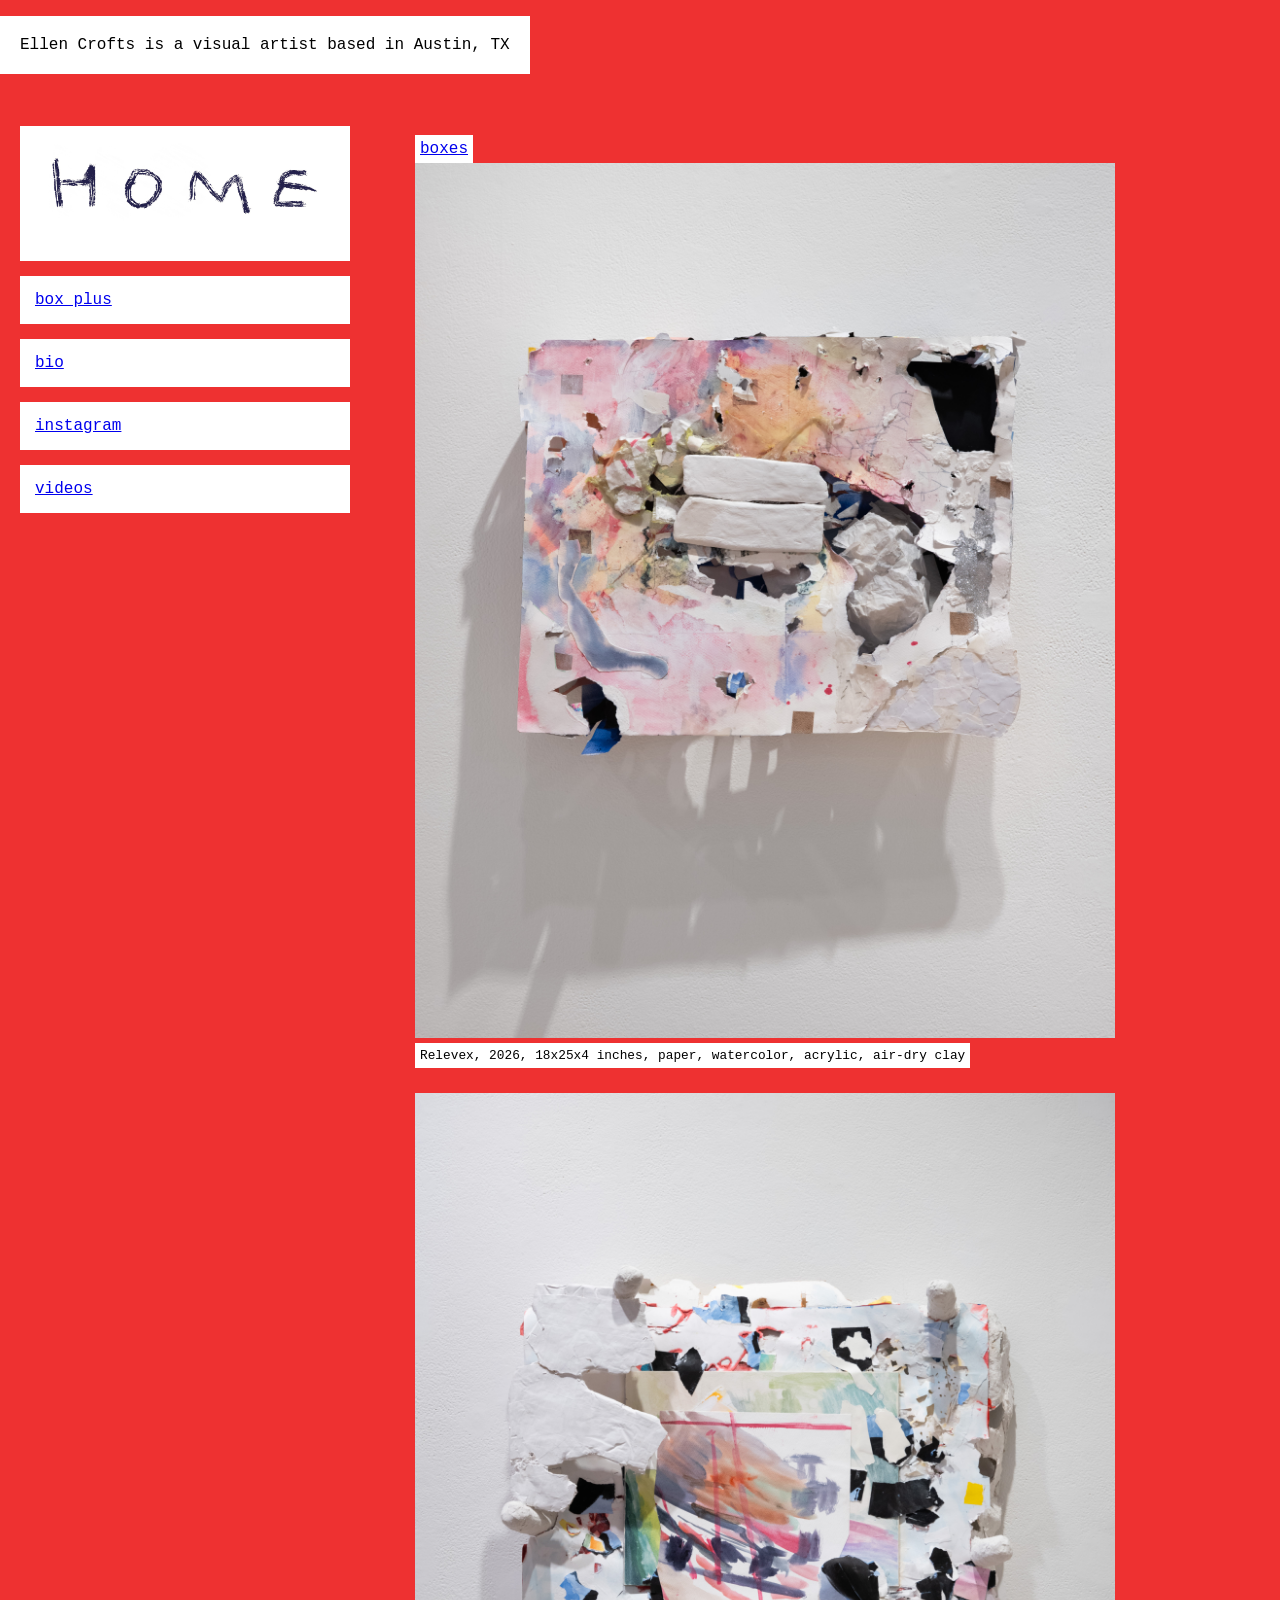
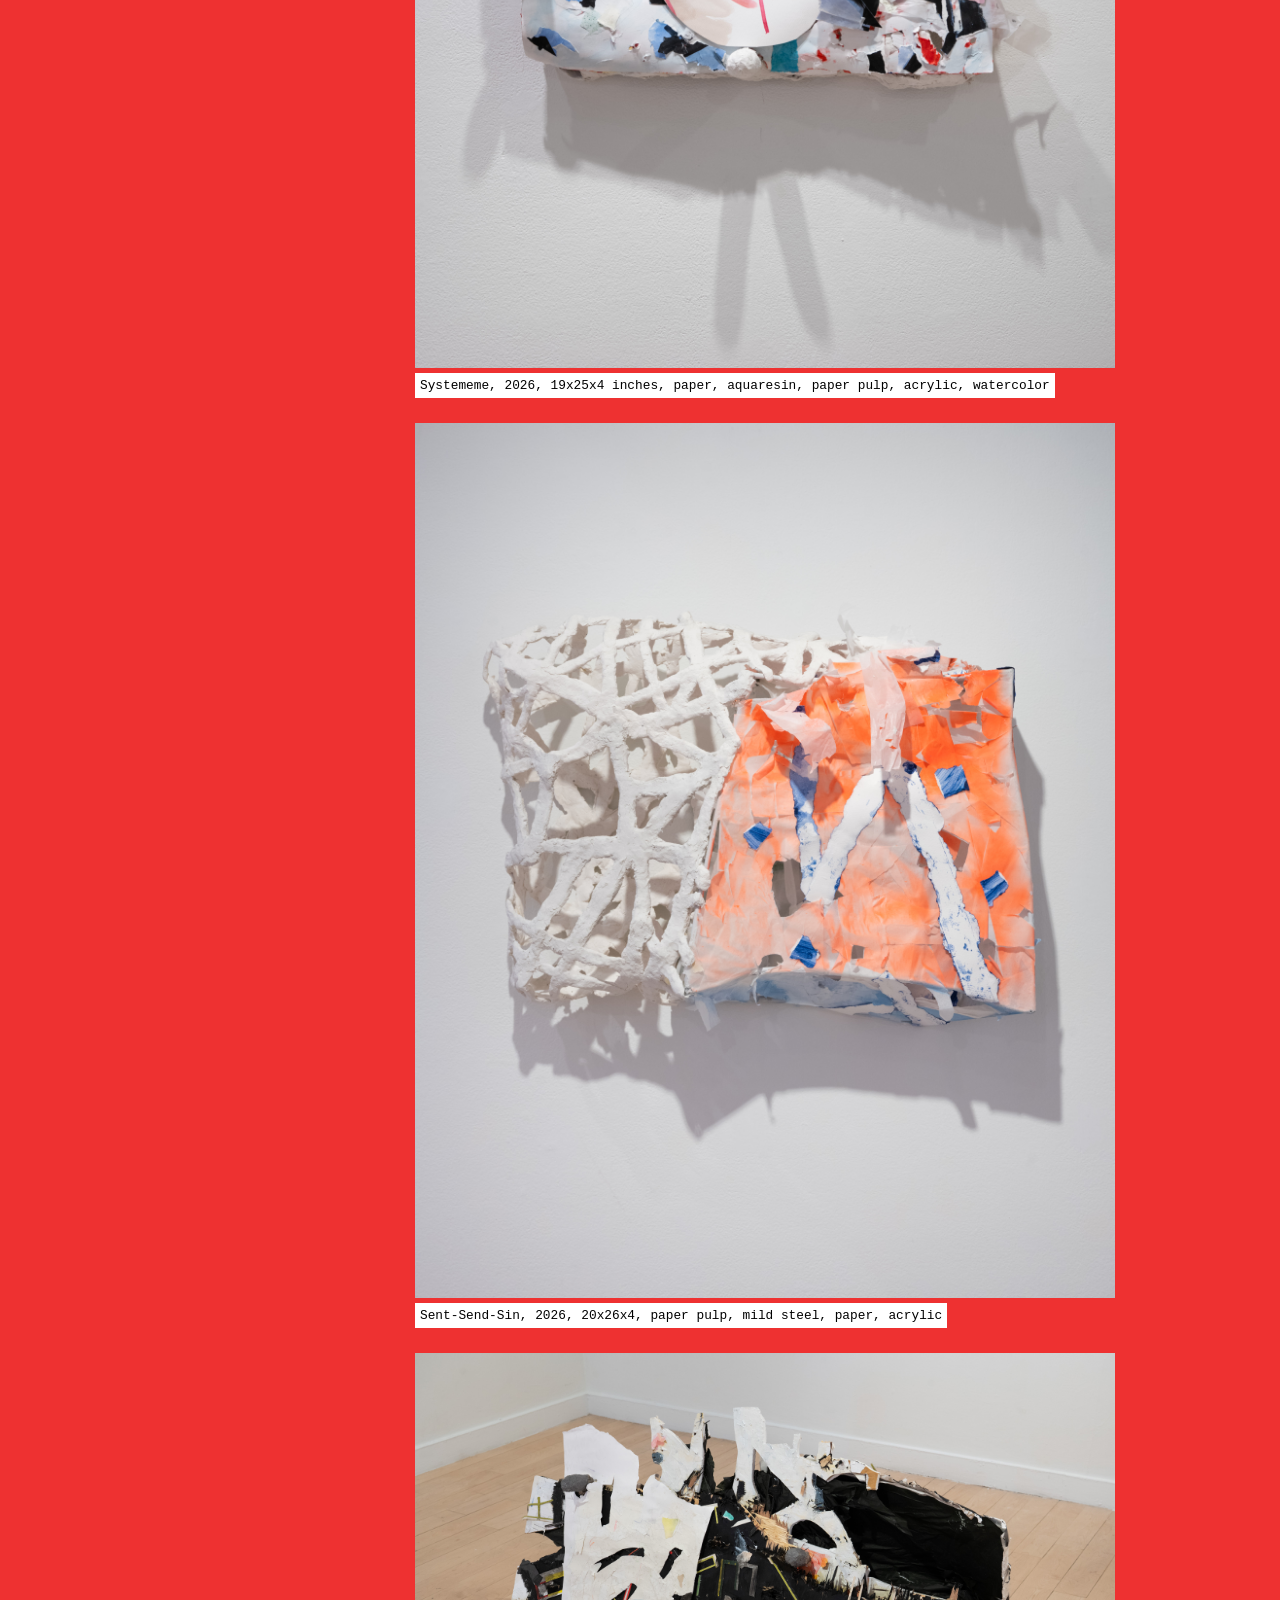
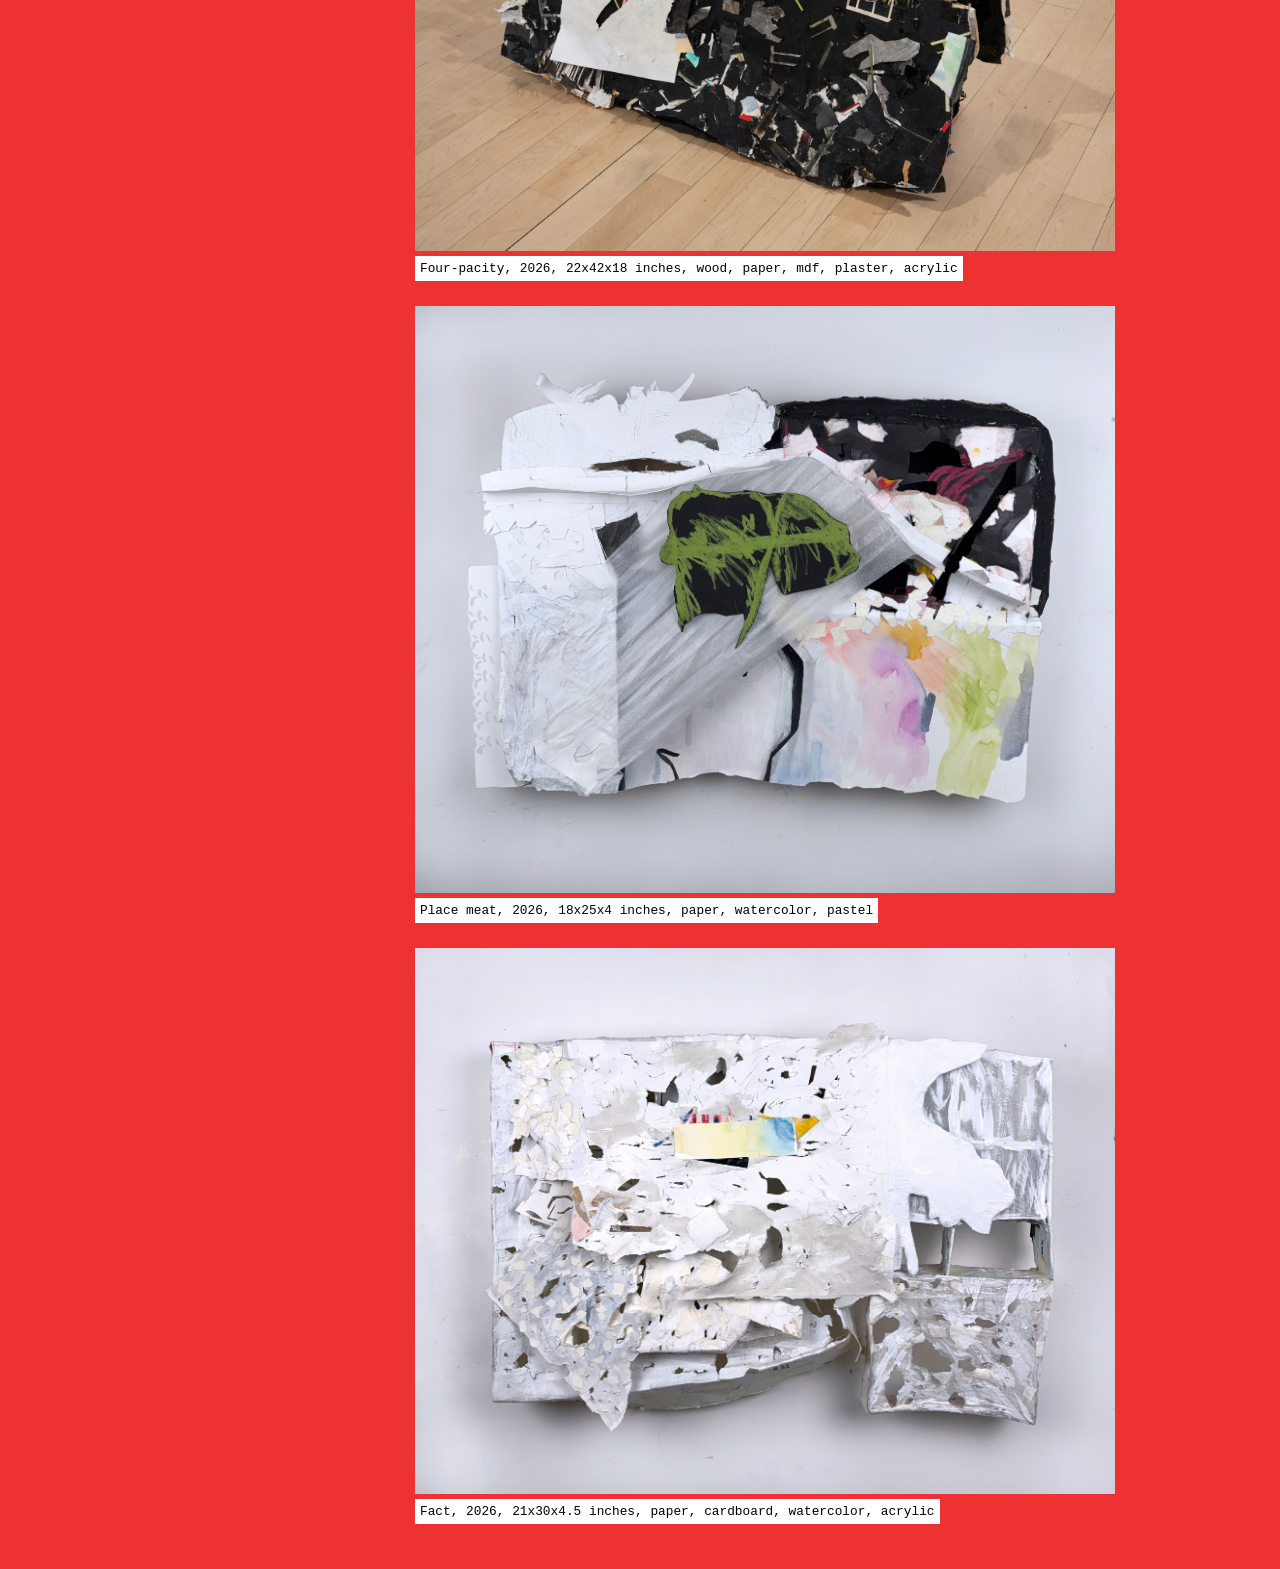
<file: index.html>
<!DOCTYPE html>
<html>
    <head><title>Ellen Crofts</title>
    <meta name="viewport" content="width=device-width, initial-scale=1.0">
    <link rel="stylesheet" type:"text/css" href="styles.css"</head>
<body>
     <!-- top words -->
    <p class="wrap">
    Ellen Crofts is a visual artist based in Austin, TX</p>
    
    <!-- Side navigation -->
     <section>
     <nav>
        <ul>
        <li><a href="index.html"><img src="home button.png" alt="home button" width="300" height="100"></li>
        <li><a href="box-stations.html">box plus</li>
        <li><a href="bio.html">bio</li>
        <li><a href="https://www.instagram.com/ellen_crofts/">instagram</a></li>
        <li><a href="videos.html">videos</li>
        </ul>
     </nav>
     <div class="gallery">
       
        <div class="gallery-item">
            <p class="group">boxes</p>
            <a target="_blank" href="boxes/relevex1.jpg"><img src="boxes/relevex1.jpg" alt="collage" width="100%" height="auto"></a>
            <p class="caption">Relevex, 2026, 18x25x4 inches, paper, watercolor, acrylic, air-dry clay</p>
        </div>
        <div class="gallery-item">
            <a target="_blank" href="boxes/Systememe.jpg"><img src="boxes/Systememe.jpg" alt="collage" width="100%" height="auto"></a>
            <p class="caption">Systememe, 2026, 19x25x4 inches, paper, aquaresin, paper pulp, acrylic, watercolor</p>
        </div>
        <div class="gallery-item">
            <a target="_blank" href="boxes/sent-send-sin1.jpg"><img src="boxes/sent-send-sin1.jpg" alt="collage" width="100%" height="auto"></a>
            <p class="caption">Sent-Send-Sin, 2026, 20x26x4, paper pulp, mild steel, paper, acrylic</p>
        </div>
        <div class="gallery-item">
            <a target="_blank" href="boxes/Four-pacity.jpg"><img src="boxes/Four-pacity.jpg" alt="collage" width="100%" height="auto"></a>
            <p class="caption">Four-pacity, 2026, 22x42x18 inches, wood, paper, mdf, plaster, acrylic</p>
        </div>
        <div class="gallery-item">
            <a target="_blank" href="greenthing.jpg"><img src="greenthing.jpg" alt="collage" width="100%" height="auto"></a>
            <p class="caption">Place meat, 2026, 18x25x4 inches, paper, watercolor, pastel</p>
        </div>
        <div class="gallery-item">
            <a target="_blank" href="2.jpg"><img src="2.jpg" alt="collage" width="100%" height="auto"></a>
        <p class="caption">Fact, 2026, 21x30x4.5 inches, paper, cardboard, watercolor, acrylic</p>
        </div>
     </div>
     </section>
</body>
    </html>
</file>
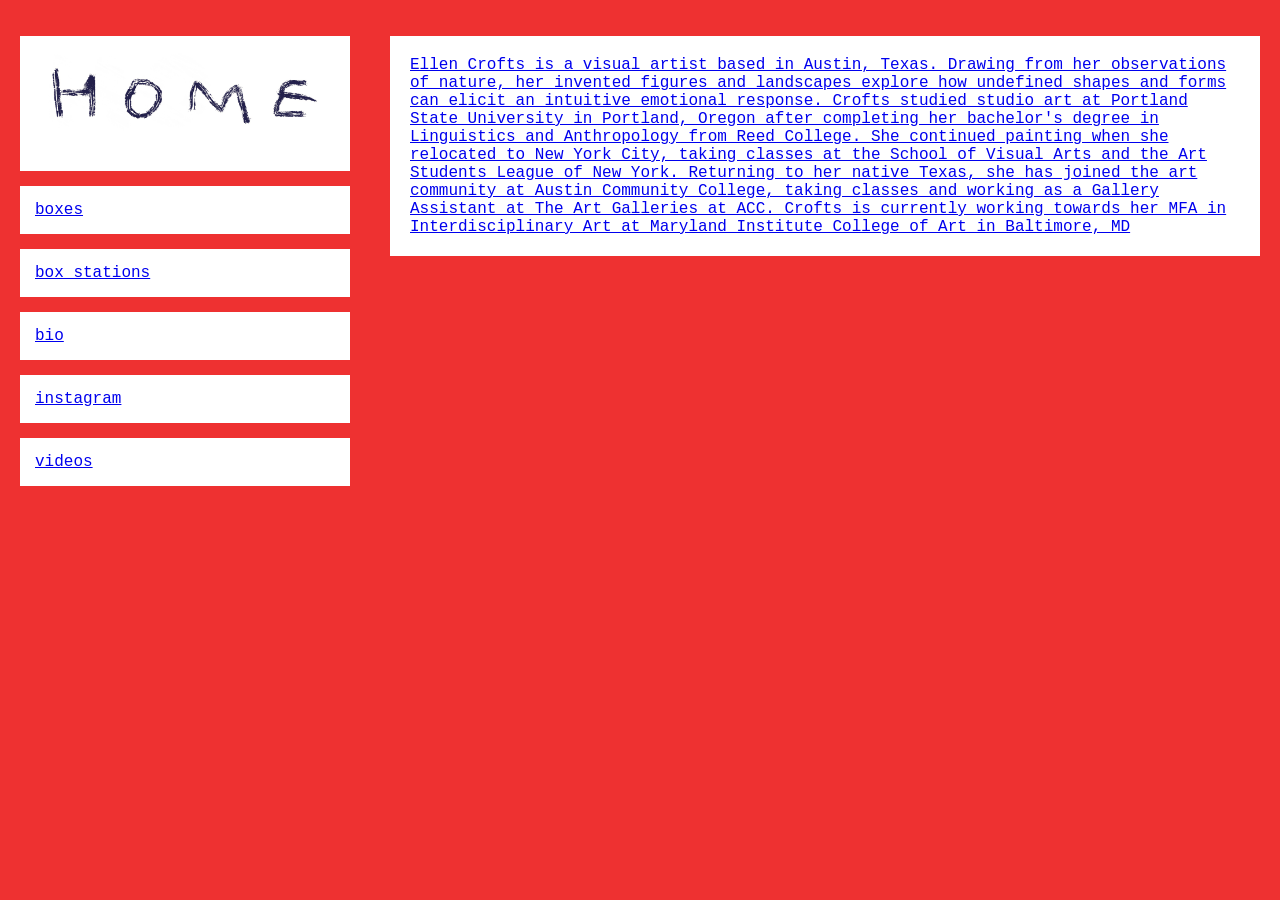
<file: bio.html>
<!DOCTYPE html>
<html>
    <head><title>Ellen Crofts' Website</title>
    <meta name="viewport" content="width=device-width, initial-scale=1.0">
    <link rel="stylesheet" type:"text/css" href="styles.css"</head>
<body>
    <section>
    <nav>
        <ul>
        <li><a href="index.html"><img src="home button.png" alt="home button" width="300" height="100"></li>
        <li><a href="index.html">boxes</li>
        <li><a href="box-stations.html">box stations</li>
        <li><a href="bio.html">bio</li>
        <li><a href="https://www.instagram.com/ellen_crofts/">instagram</a></li>
        <li><a href="videos.html">videos</li>
        </ul>
     </nav>

<div class="gallery">
<p>Ellen Crofts is a visual artist based in Austin, Texas. 
Drawing from her observations of nature, her invented figures and landscapes explore how undefined shapes 
and forms can elicit an intuitive emotional response. 
Crofts studied studio art at Portland State University in Portland, 
Oregon after completing her bachelor's degree in Linguistics and Anthropology 
from Reed College. She continued painting when she relocated to New York City, 
taking classes at the School of Visual Arts and the Art Students League of New York. 
Returning to her native Texas, she has joined the art community at Austin Community College, 
taking classes and working as a Gallery Assistant at The Art Galleries at ACC. 
Crofts is currently working towards her MFA in Interdisciplinary Art at Maryland Institute College of Art 
in Baltimore, MD
</p>
</div>
</section>
</body>
</html>
</file>
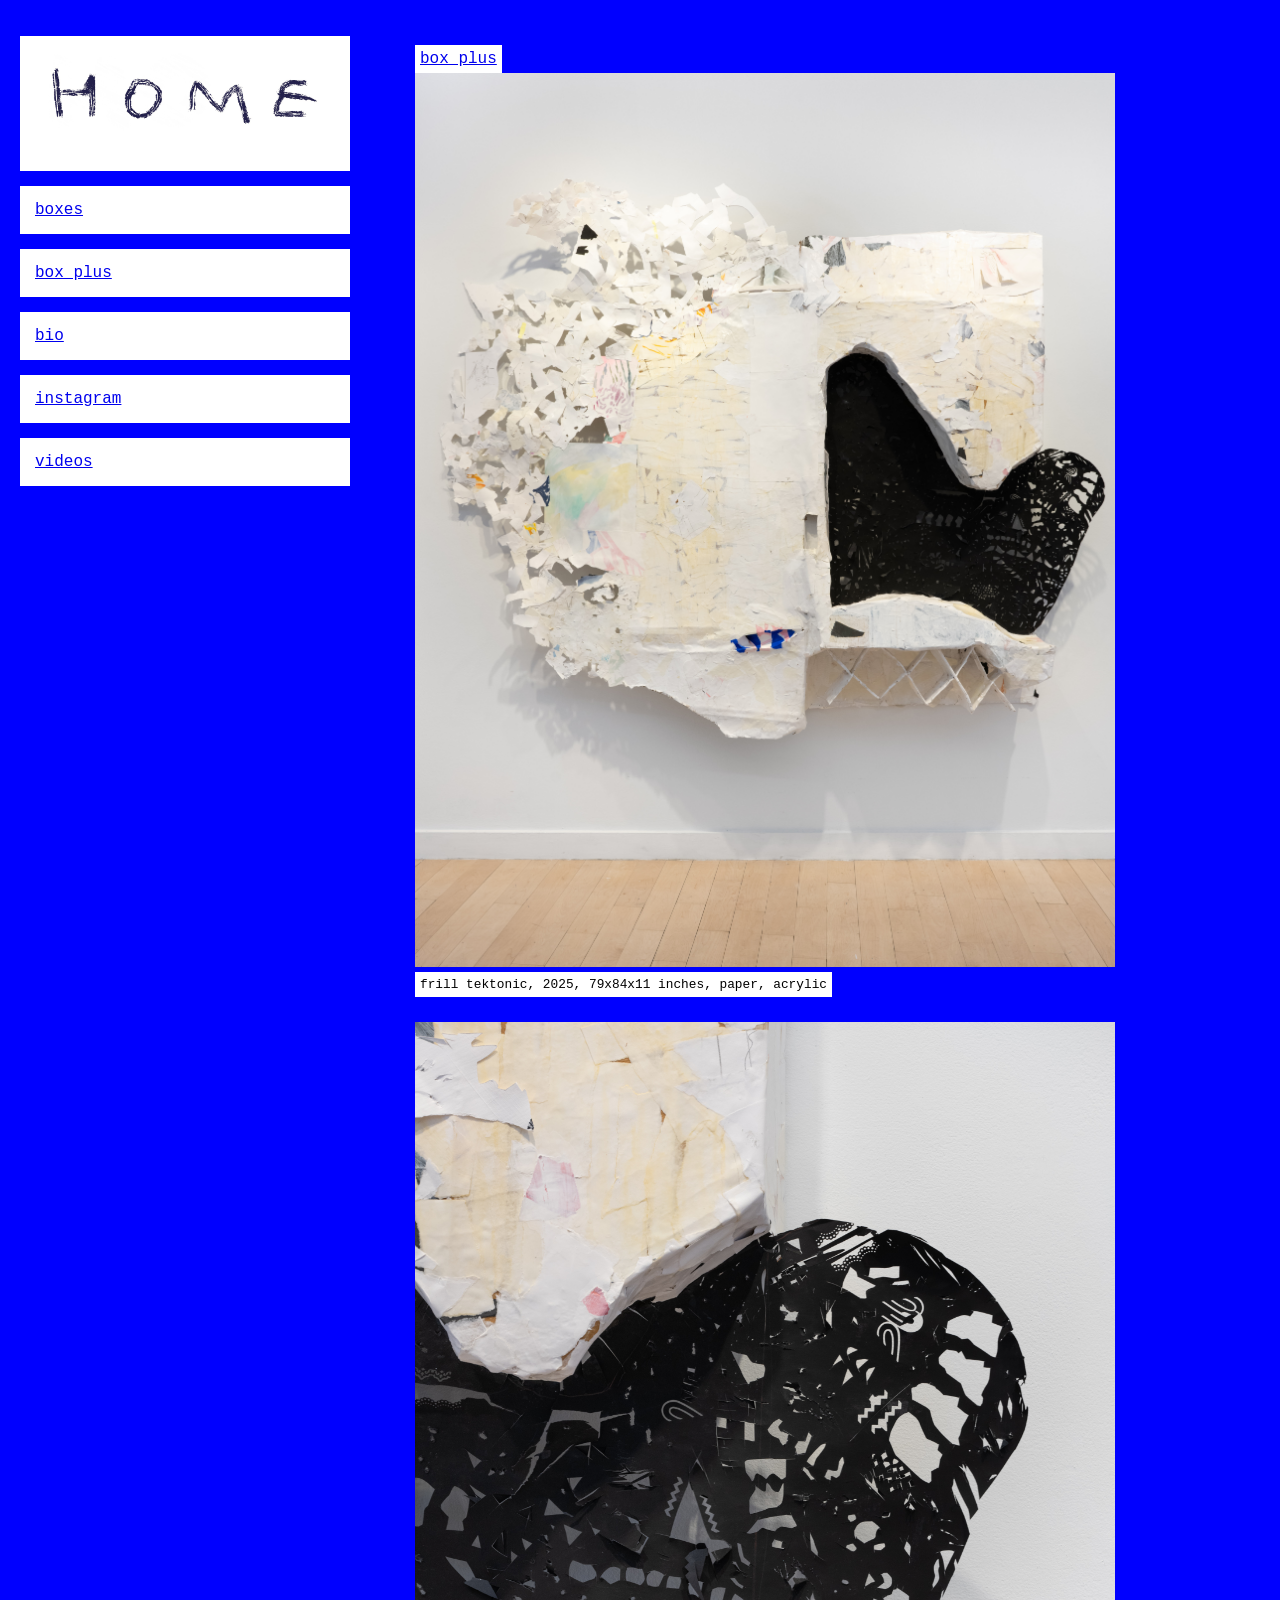
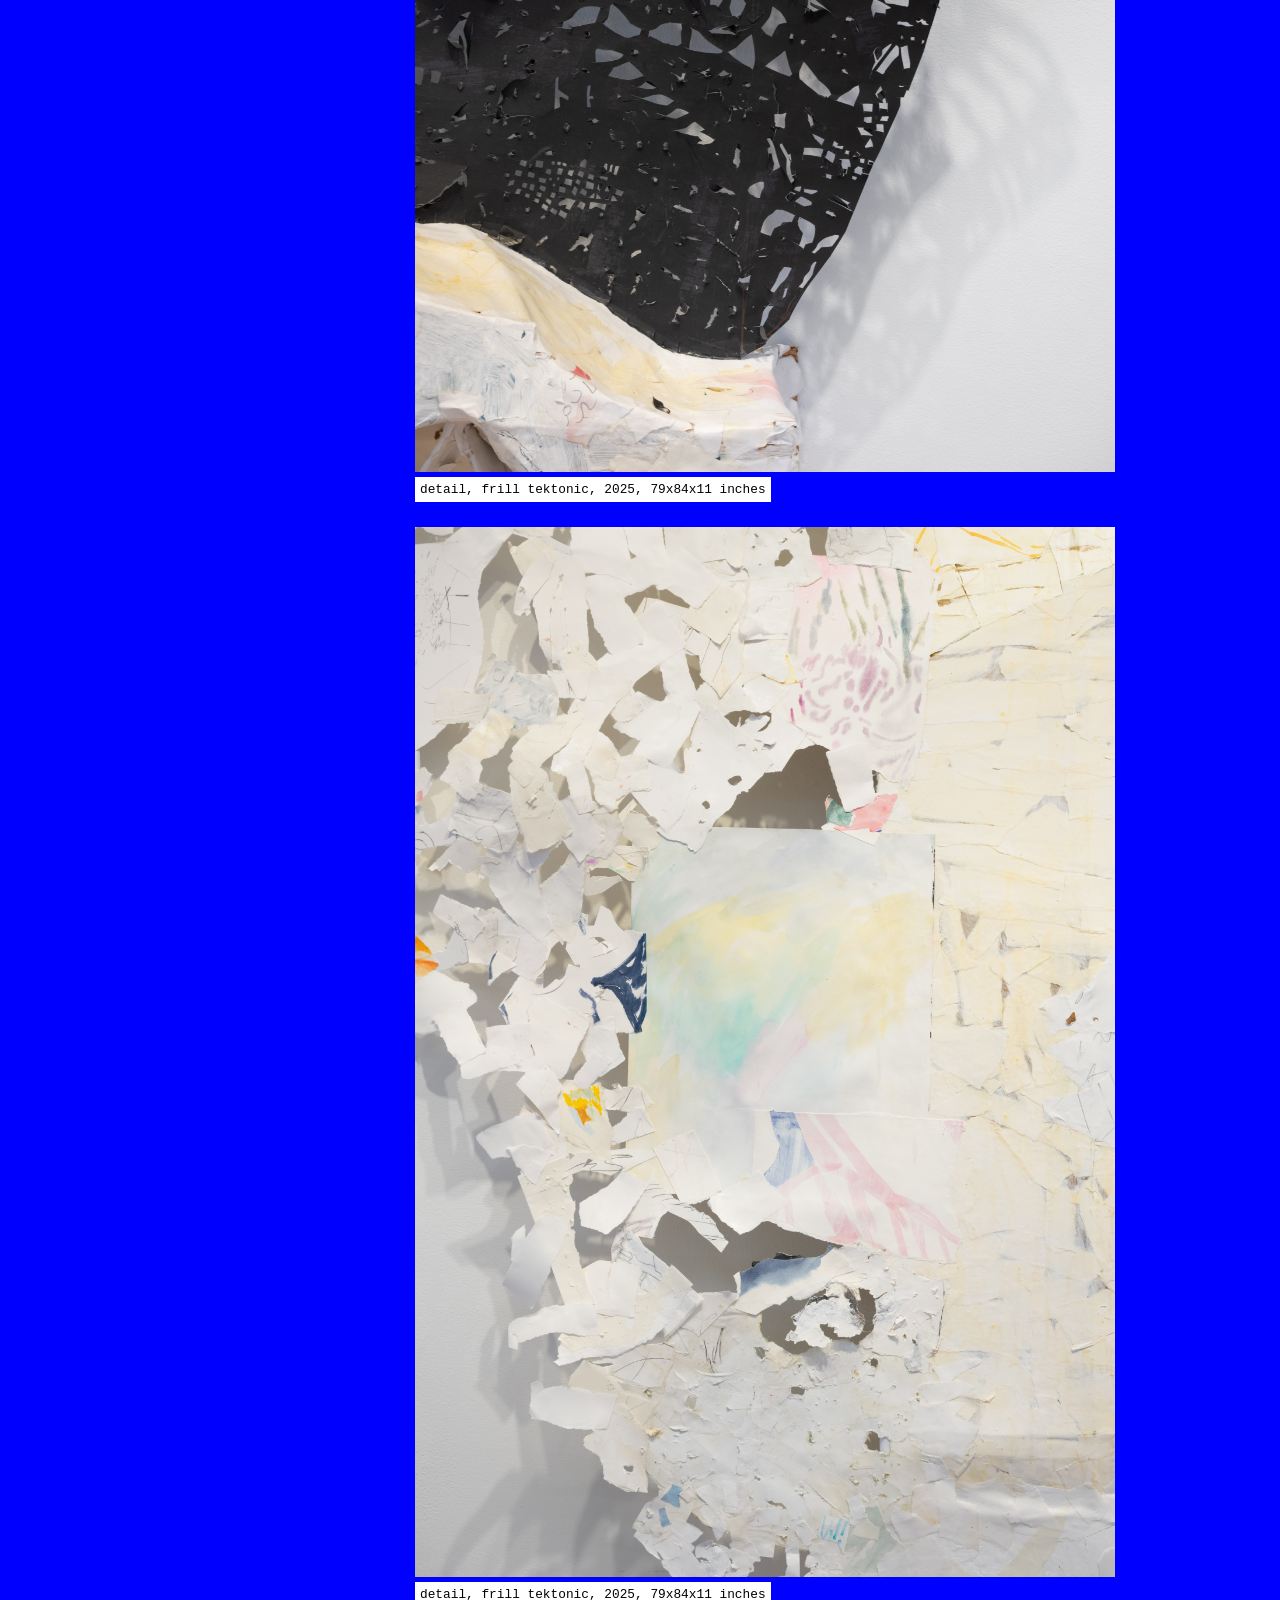
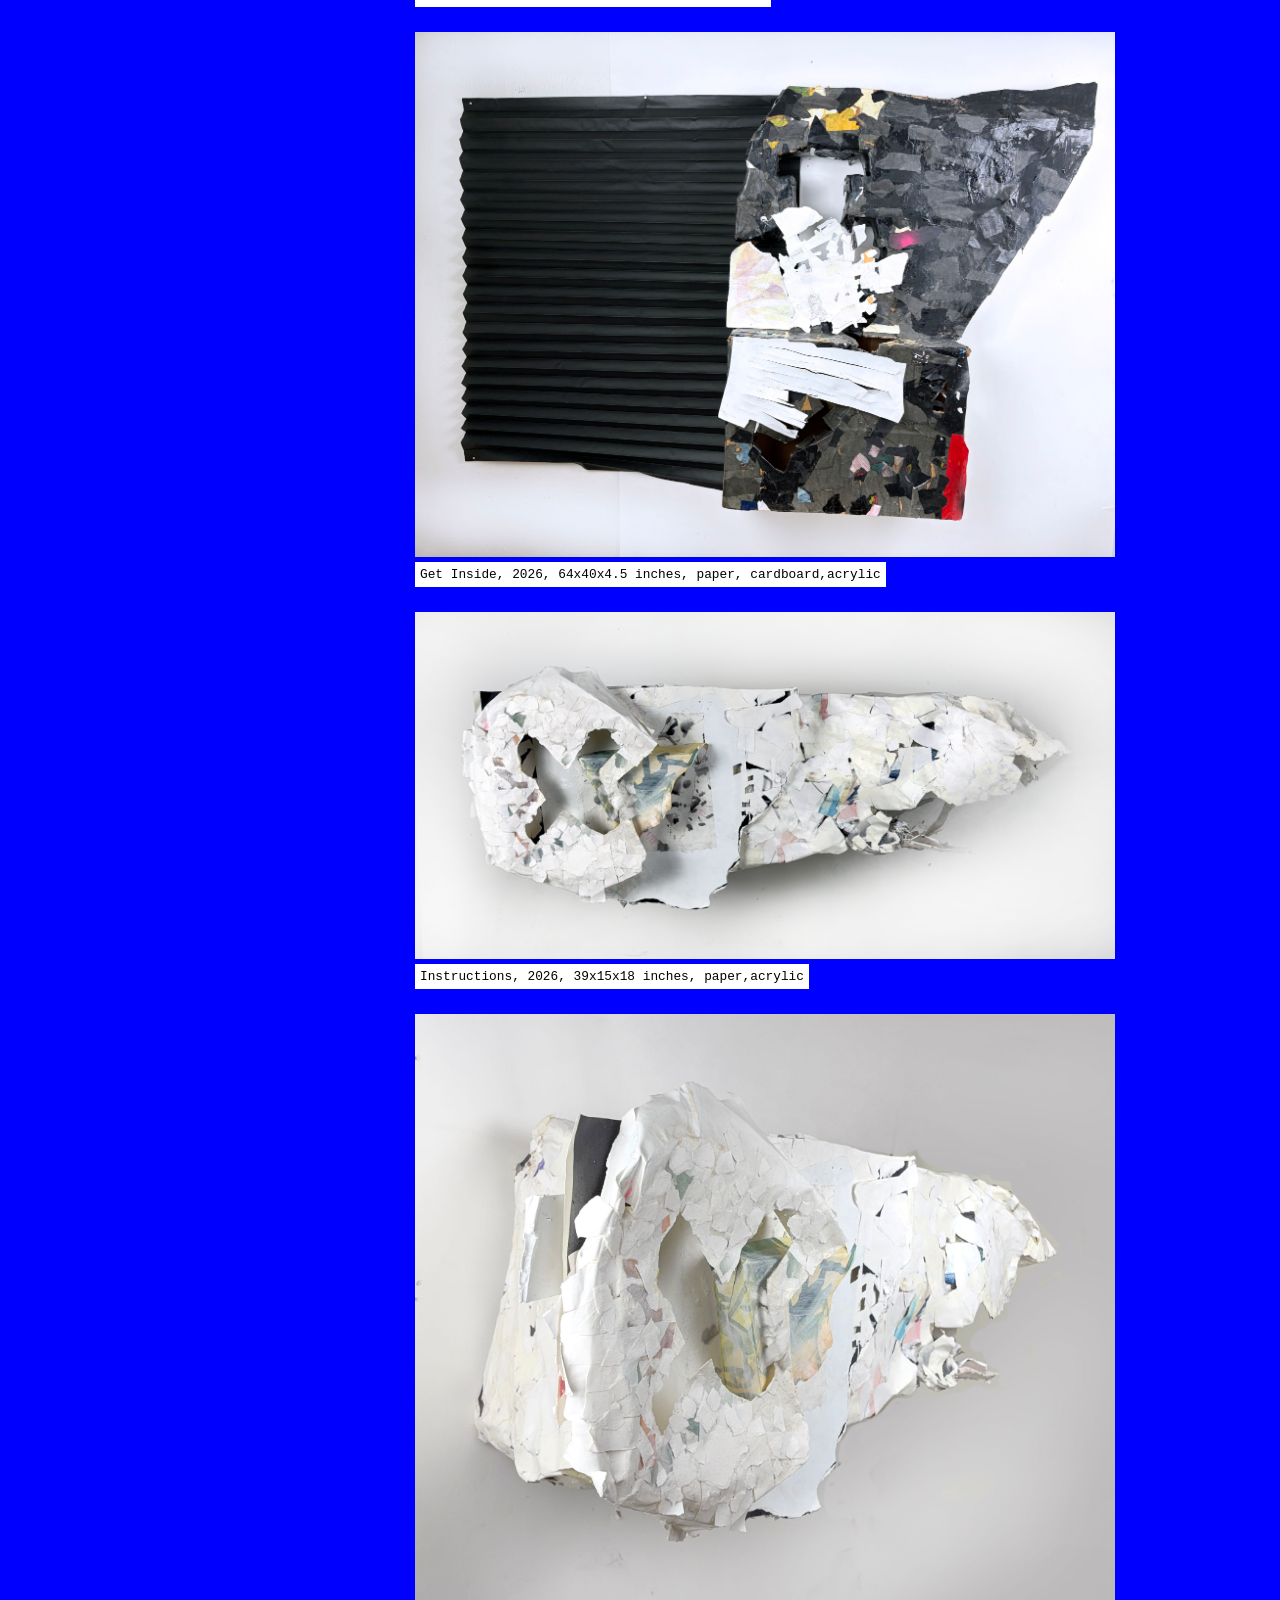
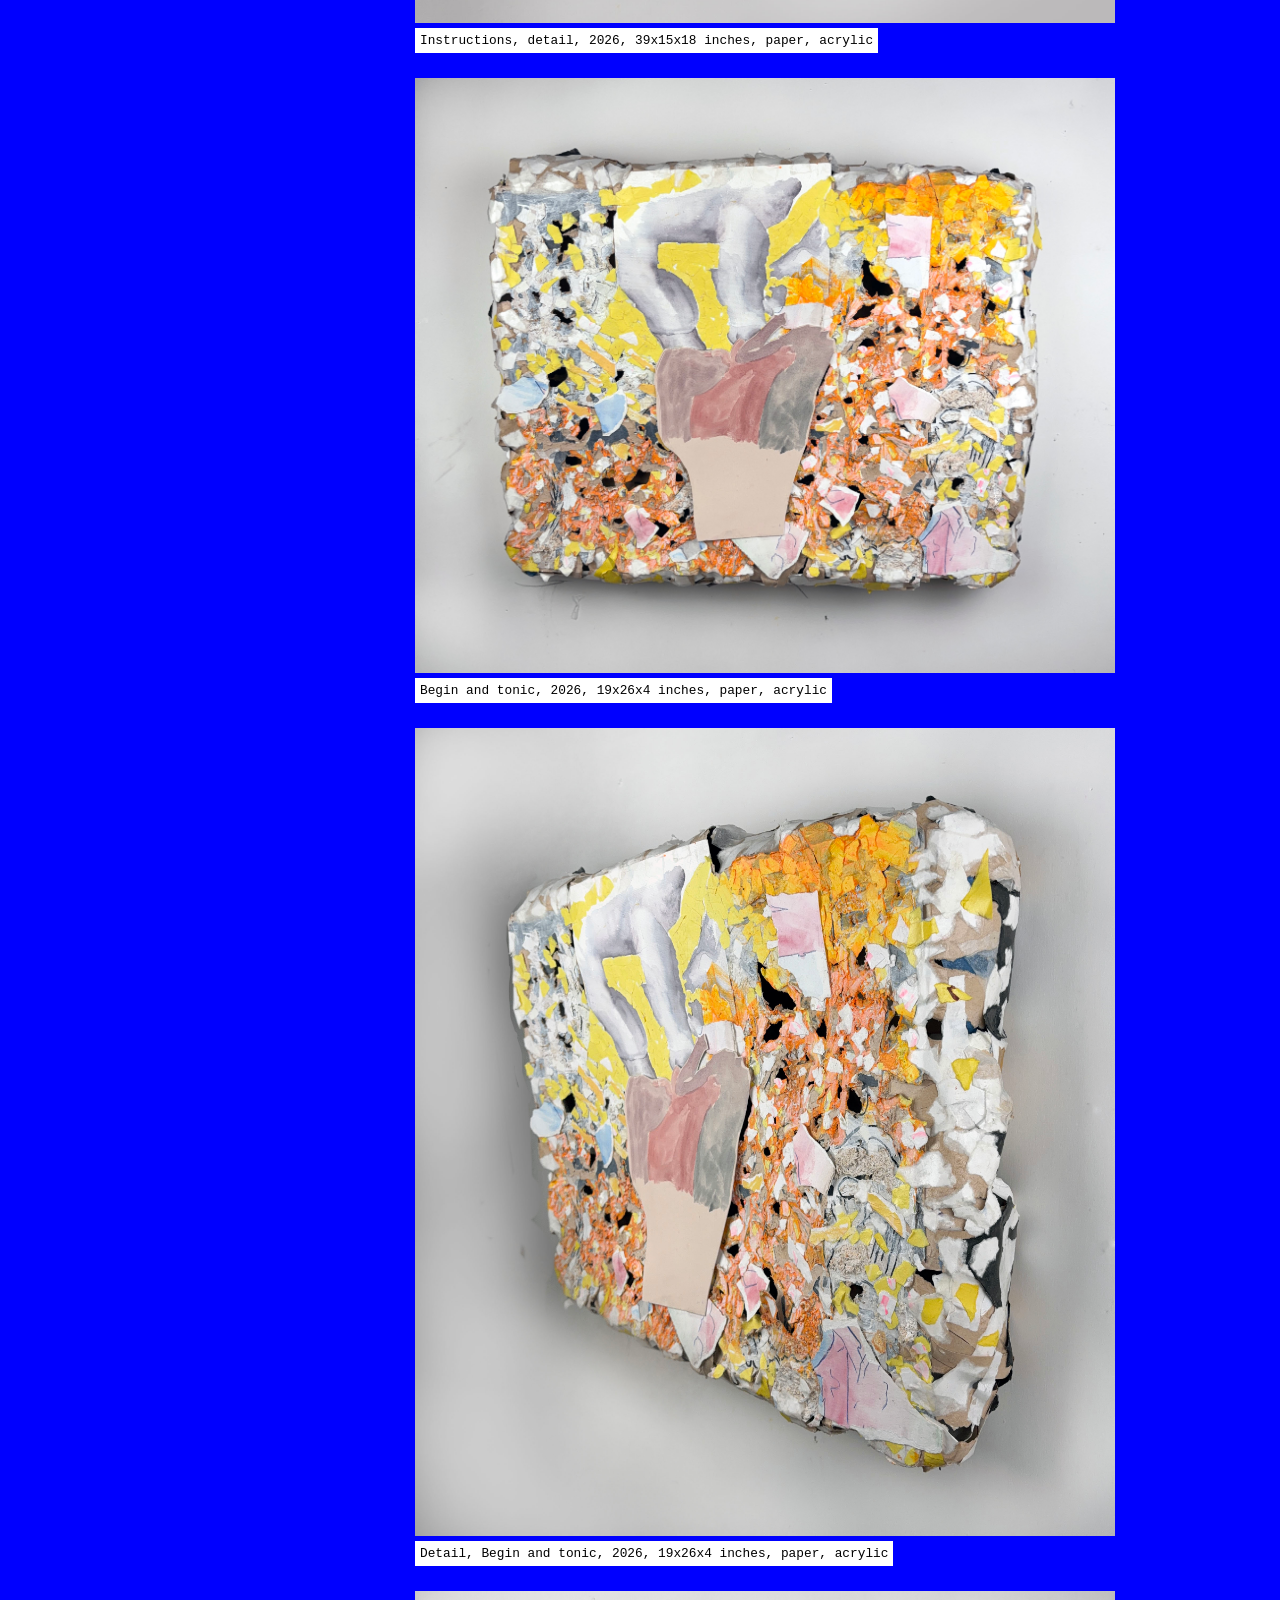
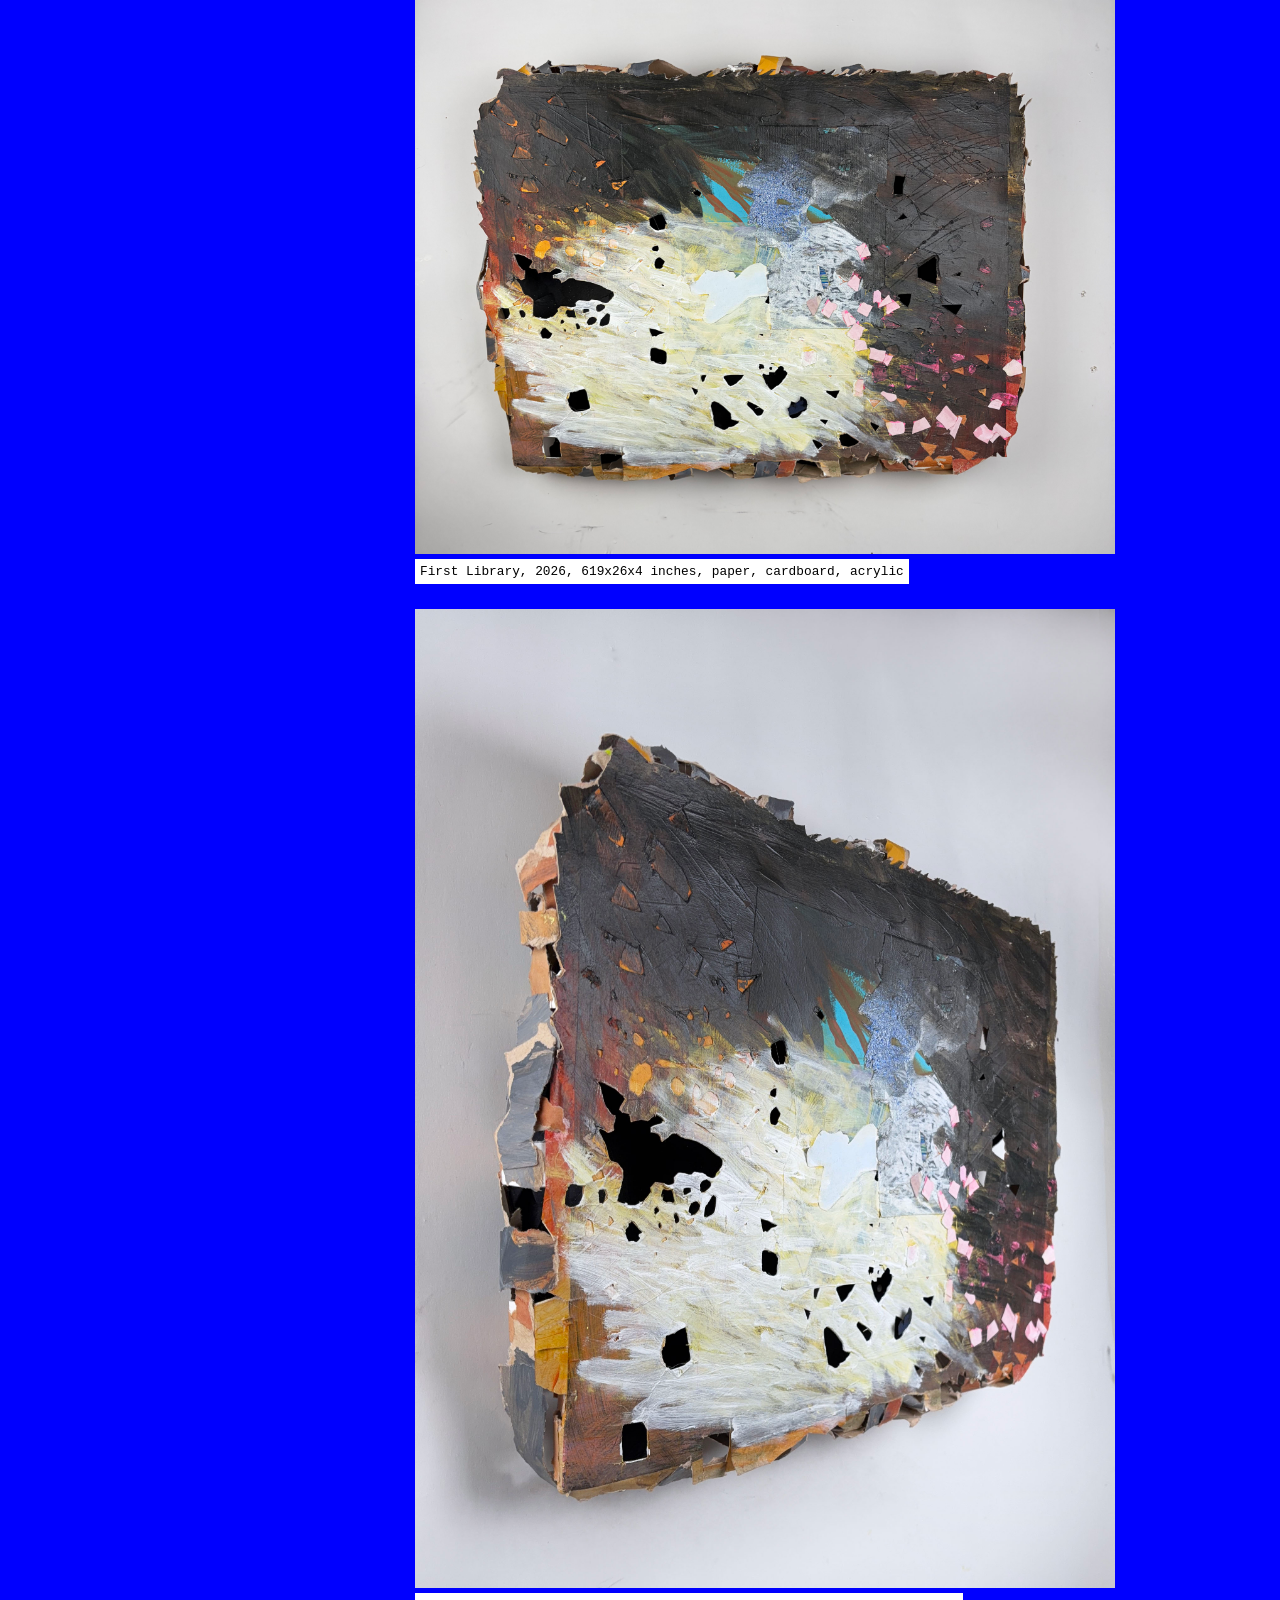
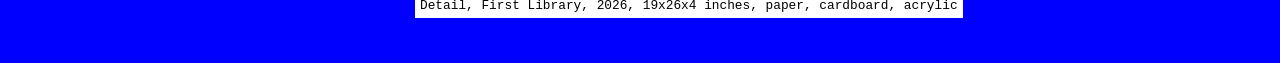
<file: box-stations.html>
<!DOCTYPE html>
<html>
    <head><title>Ellen Crofts' Website</title>
    <meta name="viewport" content="width=device-width, initial-scale=1.0">
    <link rel="stylesheet" type:"text/css" href="styles.css"</head>
    <style> body {background-color:blue;}></style>
<body>
    <section>
    <nav>
        <ul>
        <li><a href="index.html"><img src="home button.png" alt="home button" width="300" height="100"></li>
        <li><a href="index.html">boxes</li>
        <li><a href="box-stations.html">box plus</li>
        <li><a href="bio.html">bio</li>
        <li><a href="https://www.instagram.com/ellen_crofts/">instagram</a></li>
        <li><a href="videos.html">videos</li>
        </ul>
     </nav>

<div class="gallery">
       
        <div class="gallery-item">
            <p class="group">box plus</p>
            <a target="_blank" href="frill-revelia-web-1.jpg"><img src="frill-revelia-web-1.jpg" alt="collage" width="100%" height="auto"></a>
            <p class="caption">frill tektonic, 2025, 79x84x11 inches, paper, acrylic</p>
        </div>
     <div class="gallery-item">
            <a target="_blank" href="frill-tektonic-web2.jpg"><img src="frill-tektonic-web2.jpg" alt="collage" width="100%" height="auto"></a>
            <p class="caption">detail, frill tektonic, 2025, 79x84x11 inches</p>
        </div>
      <div class="gallery-item">
            <a target="_blank" href="frill-tektonic-web3.jpg"><img src="frill-tektonic-web3.jpg" alt="collage" width="100%" height="auto"></a>
            <p class="caption">detail, frill tektonic, 2025, 79x84x11 inches</p>
        </div>
     <div class="gallery-item">
            <a target="_blank" href="black.jpg"><img src="black.jpg" alt="collage" width="100%" height="auto"></a>
            <p class="caption">Get Inside, 2026, 64x40x4.5 inches, paper, cardboard,acrylic</p>
        </div>
      <div class="gallery-item">
            <a target="_blank" href="instructions2026edit.png"><img src="instructions2026edit.png" alt="collage" width="100%" height="auto"></a>
            <p class="caption">Instructions, 2026, 39x15x18 inches, paper,acrylic</p>
        </div>
      <div class="gallery-item">
            <a target="_blank" href="Instructions-Detail.jpg"><img src="Instructions-Detail.jpg" alt="collage" width="100%" height="auto"></a>
            <p class="caption">Instructions, detail, 2026, 39x15x18 inches, paper, acrylic</p>
        </div>
      <div class="gallery-item">
            <a target="_blank" href="orange.jpg"><img src="orange.jpg" alt="collage" width="100%" height="auto"></a>
            <p class="caption">Begin and tonic, 2026, 19x26x4 inches, paper, acrylic</p>
        </div>
      <div class="gallery-item">
            <a target="_blank" href="orangedetail1.jpg"><img src="orangedetail1.jpg" alt="collage" width="100%" height="auto"></a>
            <p class="caption">Detail, Begin and tonic, 2026, 19x26x4 inches, paper, acrylic</p>
        </div>
      <div class="gallery-item">
            <a target="_blank" href="yellow2.jpg"><img src="yellow2.jpg" alt="collage" width="100%" height="auto"></a>
            <p class="caption">First Library, 2026, 619x26x4 inches, paper, cardboard, acrylic</p>
        </div>
     <div class="gallery-item">
            <a target="_blank" href="yellowdetail2.jpg"><img src="yellowdetail2.jpg" alt="collage" width="100%" height="auto"></a>
            <p class="caption">Detail, First Library, 2026, 19x26x4 inches, paper, cardboard, acrylic</p>
        </div>
     </div>
</section>
</body>
</html>
</file>
<file: styles.css>
/*.container {
  display: flex;
  flex-direction: column;
  background-color: white;
}
.container div {
  width: 100px;
  margin: 10px;
  padding: 10px;
  text-align: center;  
  font-size: 5vw;
}*/
{
  box-sizing: border-box;
}
section {
  display: -webkit-flex;
  display:flex;
}
nav{
  -webkit-flex:1;
  -ms-flex: 1;
  flex:1;
  padding: 20px;
 
}
nav ul{
  list-style-type:none;
  padding:0;
  
}
nav li{
  background-color:white;
  margin-top:15px;
  margin-bottom:15px;
  padding:15px;
  /*text-align: right;*/
  /*. width: 130px */
}
body {background-color: #ee3131;
    margin:auto;
    /* background-image: url("Containers copy 3.png");
    background-repeat: repeat-y;
    background-position: left top; */
    font-family:'Courier New', Courier, monospace;
}
.wrap {
  display: table; /* keep the background color wrapped tight */
    /* margin: 0px auto 0px auto; keep the table centered */
    
}
.caption {
  padding:5px;
  margin:0%;
  font-size:1vw;
  display: table;
}
.group {
  padding:5px;
  margin:0%;
  display: table;
}
p { 
    background-color:white; padding:20px;
    font-family:'Courier New', Courier, monospace;
}

div.gallery{
  -webkit-flex:3;
  -ms-flex:3;
  flex:3;
  padding: 20px;
}
div.gallery-item {
  margin: 25px;
  width:700px;
}

@media (max-width: 600px) {
  section {
    -webkit-flex-direction:column;
    flex-direction:column;
  }
  div.gallery-item {
    width:auto;
}
</file>
